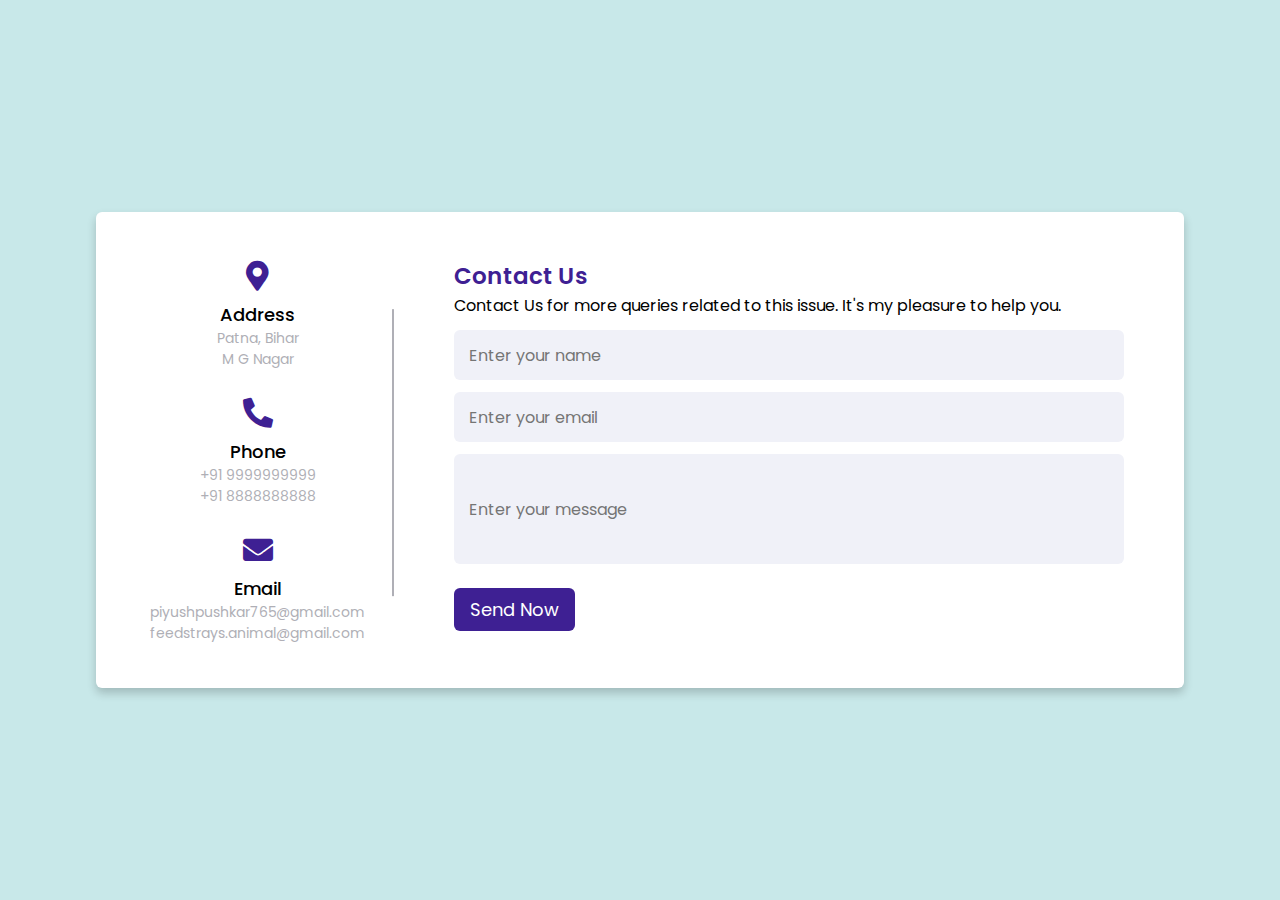
<file: FSA/public/contact.html>
<!DOCTYPE html>
<html lang="en" dir="ltr">

<head>
    <meta charset="UTF-8">
    <link rel="stylesheet" href="https://cdnjs.cloudflare.com/ajax/libs/font-awesome/5.15.2/css/all.min.css" />
    <meta name="viewport" content="width=device-width, initial-scale=1.0">
    <link rel="stylesheet" href="./css/contactu.css">
    <link rel="preconnect" href="https://fonts.gstatic.com">
    <link href="https://fonts.googleapis.com/css2?family=Spartan:wght@400;500;600;700&display=swap" rel="stylesheet">
</head>

<body>
    <div class="container">
        <div class="content">
            <div class="left-side">
                <div class="address details">
                    <i class="fas fa-map-marker-alt"></i>
                    <div class="topic">Address</div>
                    <div class="text-one">Patna, Bihar</div>
                    <div class="text-two">M G Nagar</div>
                </div>
                <div class="phone details">
                    <i class="fas fa-phone-alt"></i>
                    <div class="topic">Phone</div>
                    <div class="text-one">+91 9999999999</div>
                    <div class="text-two">+91 8888888888</div>
                </div>
                <div class="email details">
                    <i class="fas fa-envelope"></i>
                    <div class="topic">Email</div>
                    <div class="text-one">piyushpushkar765@gmail.com</div>
                    <div class="text-two">feedstrays.animal@gmail.com</div>
                </div>
            </div>
            <div class="right-side">
                <div class="topic-text">Contact Us</div>
                <p>Contact Us for more queries related to this issue. It's my pleasure to help you.</p>
                <form action="#">
                    <div class="input-box">
                        <input type="text" placeholder="Enter your name">
                    </div>
                    <div class="input-box">
                        <input type="text" placeholder="Enter your email">
                    </div>
                    <div class="input-box message-box">
                        <input type="text" placeholder="Enter your message">
                    </div>
                    <div class="button">
                        <input type="button" value="Send Now" onclick="window.location.href='./index.html'">
                    </div>

                </form>
            </div>
        </div>
    </div>
</body>

</html>
</file>
<file: FSA/public/css/contactu.css>
@import url('https://fonts.googleapis.com/css2?family=Poppins:wght@200;300;400;500;600;700&display=swap');
* {
    margin: 0;
    padding: 0;
    box-sizing: border-box;
    font-family: "Poppins", sans-serif;
}

body {
    min-height: 100vh;
    width: 100%;
    background: #c8e8e9;
    display: flex;
    align-items: center;
    justify-content: center;
}

.container {
    width: 85%;
    background: #fff;
    border-radius: 6px;
    padding: 20px 60px 30px 40px;
    box-shadow: 0 5px 10px rgba(0, 0, 0, 0.2);
}

.container .content {
    display: flex;
    align-items: center;
    justify-content: space-between;
}

.container .content .left-side {
    width: 25%;
    height: 100%;
    display: flex;
    flex-direction: column;
    align-items: center;
    justify-content: center;
    margin-top: 15px;
    position: relative;
}

.content .left-side::before {
    content: '';
    position: absolute;
    height: 70%;
    width: 2px;
    right: -15px;
    top: 50%;
    transform: translateY(-50%);
    background: #afafb6;
}

.content .left-side .details {
    margin: 14px;
    text-align: center;
}

.content .left-side .details i {
    font-size: 30px;
    color: #3e2093;
    margin-bottom: 10px;
}

.content .left-side .details .topic {
    font-size: 18px;
    font-weight: 500;
}

.content .left-side .details .text-one,
.content .left-side .details .text-two {
    font-size: 14px;
    color: #afafb6;
}

.container .content .right-side {
    width: 75%;
    margin-left: 75px;
}

.content .right-side .topic-text {
    font-size: 23px;
    font-weight: 600;
    color: #3e2093;
}

.right-side .input-box {
    height: 50px;
    width: 100%;
    margin: 12px 0;
}

.right-side .input-box input,
.right-side .input-box textarea {
    height: 100%;
    width: 100%;
    border: none;
    outline: none;
    font-size: 16px;
    background: #F0F1F8;
    border-radius: 6px;
    padding: 0 15px;
    resize: none;
}

.right-side .message-box {
    min-height: 110px;
}

.right-side .input-box textarea {
    padding-top: 6px;
}

.right-side .button {
    display: inline-block;
    margin-top: 12px;
}

.right-side .button input[type="button"] {
    color: #fff;
    font-size: 18px;
    outline: none;
    border: none;
    padding: 8px 16px;
    border-radius: 6px;
    background: #3e2093;
    cursor: pointer;
    transition: all 0.3s ease;
}

.button input[type="button"]:hover {
    background: #5029bc;
}

@media (max-width: 950px) {
    .container {
        width: 90%;
        padding: 30px 40px 40px 35px;
    }
    .container .content .right-side {
        width: 75%;
        margin-left: 55px;
    }
}

@media (max-width: 820px) {
    .container {
        margin: 40px 0;
        height: 100%;
    }
    .container .content {
        flex-direction: column-reverse;
    }
    .container .content .left-side {
        width: 100%;
        flex-direction: row;
        margin-top: 40px;
        justify-content: center;
        flex-wrap: wrap;
    }
    .container .content .left-side::before {
        display: none;
    }
    .container .content .right-side {
        width: 100%;
        margin-left: 0;
    }
}
</file>
